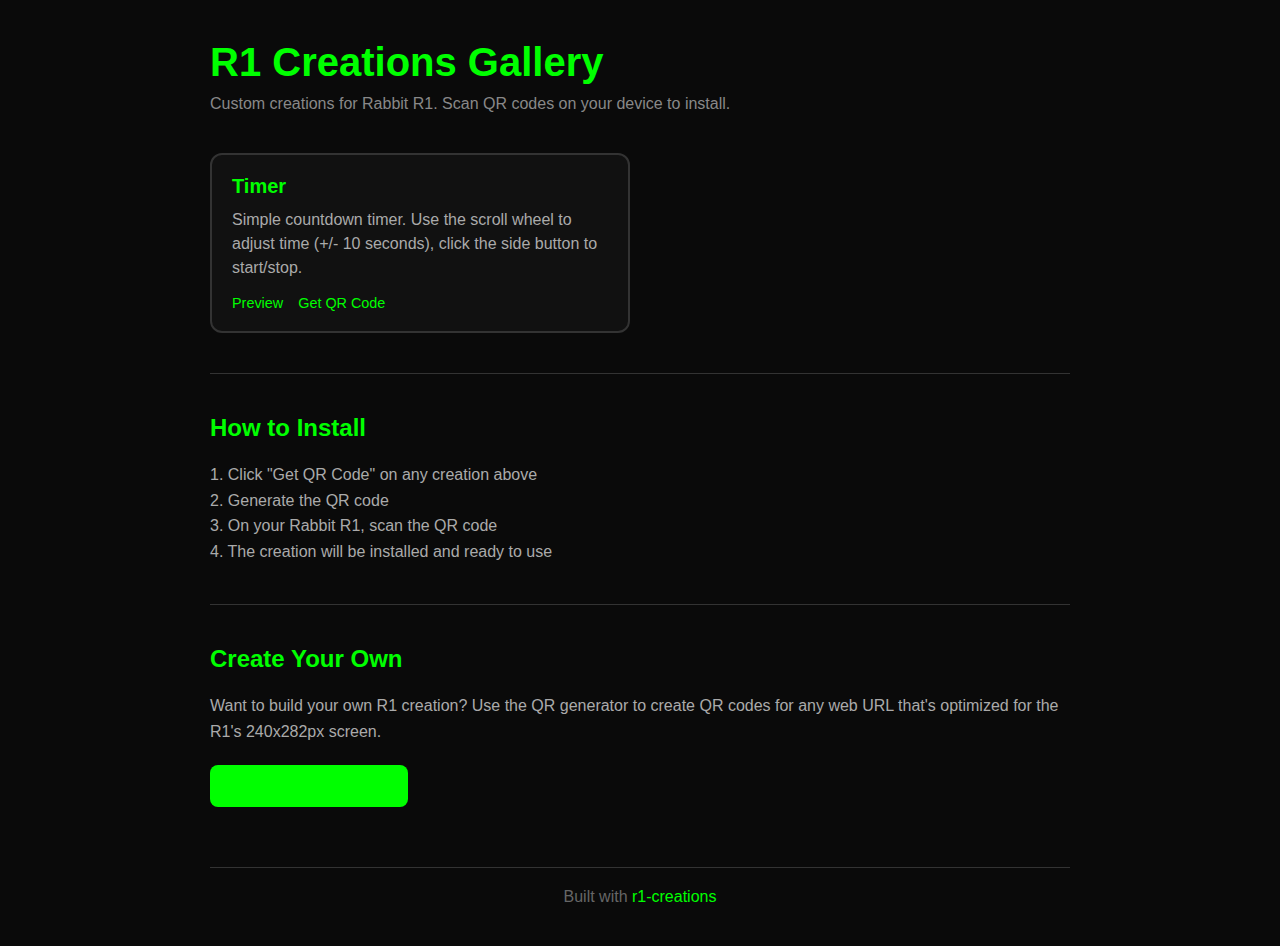
<file: index.html>
<!DOCTYPE html>
<html lang="en">
<head>
    <meta charset="UTF-8">
    <meta name="viewport" content="width=device-width, initial-scale=1.0">
    <title>R1 Creations Gallery</title>
    <style>
        * {
            margin: 0;
            padding: 0;
            box-sizing: border-box;
        }
        body {
            font-family: -apple-system, BlinkMacSystemFont, 'Segoe UI', Roboto, sans-serif;
            max-width: 900px;
            margin: 0 auto;
            padding: 40px 20px;
            background: #0a0a0a;
            color: #fff;
            min-height: 100vh;
        }
        h1 {
            color: #00ff00;
            font-size: 2.5rem;
            margin-bottom: 10px;
        }
        .subtitle {
            color: #888;
            margin-bottom: 40px;
        }
        .creations-grid {
            display: grid;
            grid-template-columns: repeat(auto-fill, minmax(280px, 1fr));
            gap: 20px;
            margin-bottom: 40px;
        }
        .creation-card {
            border: 2px solid #333;
            border-radius: 12px;
            padding: 20px;
            background: #111;
            transition: border-color 0.2s, transform 0.2s;
        }
        .creation-card:hover {
            border-color: #00ff00;
            transform: translateY(-2px);
        }
        .creation-card h3 {
            color: #00ff00;
            margin-bottom: 10px;
            font-size: 1.25rem;
        }
        .creation-card p {
            color: #aaa;
            margin-bottom: 15px;
            line-height: 1.5;
        }
        .creation-links {
            display: flex;
            gap: 15px;
        }
        .creation-links a {
            color: #00ff00;
            text-decoration: none;
            font-size: 0.9rem;
        }
        .creation-links a:hover {
            text-decoration: underline;
        }
        .section {
            margin-top: 40px;
            padding-top: 40px;
            border-top: 1px solid #333;
        }
        .section h2 {
            color: #00ff00;
            margin-bottom: 20px;
        }
        .section p {
            color: #aaa;
            line-height: 1.6;
        }
        .section a {
            color: #00ff00;
        }
        .qr-link {
            display: inline-block;
            margin-top: 20px;
            padding: 12px 24px;
            background: #00ff00;
            color: #000;
            text-decoration: none;
            border-radius: 8px;
            font-weight: 600;
            transition: background 0.2s;
        }
        .qr-link:hover {
            background: #00cc00;
        }
        footer {
            margin-top: 60px;
            padding-top: 20px;
            border-top: 1px solid #333;
            text-align: center;
            color: #666;
        }
        footer a {
            color: #00ff00;
            text-decoration: none;
        }
    </style>
</head>
<body>
    <h1>R1 Creations Gallery</h1>
    <p class="subtitle">Custom creations for Rabbit R1. Scan QR codes on your device to install.</p>

    <div class="creations-grid">
        <div class="creation-card">
            <h3>Timer</h3>
            <p>Simple countdown timer. Use the scroll wheel to adjust time (+/- 10 seconds), click the side button to start/stop.</p>
            <div class="creation-links">
                <a href="creations/timer/">Preview</a>
                <a href="qr/?url=https://ghostfacesama.github.io/r1-creations/creations/timer/&title=Timer&description=Countdown%20timer%20for%20R1">Get QR Code</a>
            </div>
        </div>
    </div>

    <div class="section">
        <h2>How to Install</h2>
        <p>
            1. Click "Get QR Code" on any creation above<br>
            2. Generate the QR code<br>
            3. On your Rabbit R1, scan the QR code<br>
            4. The creation will be installed and ready to use
        </p>
    </div>

    <div class="section">
        <h2>Create Your Own</h2>
        <p>
            Want to build your own R1 creation? Use the QR generator to create QR codes
            for any web URL that's optimized for the R1's 240x282px screen.
        </p>
        <a href="qr/" class="qr-link">Open QR Generator</a>
    </div>

    <footer>
        <p>Built with <a href="https://github.com/ghostfacesama/r1-creations">r1-creations</a></p>
    </footer>
</body>
</html>
</file>
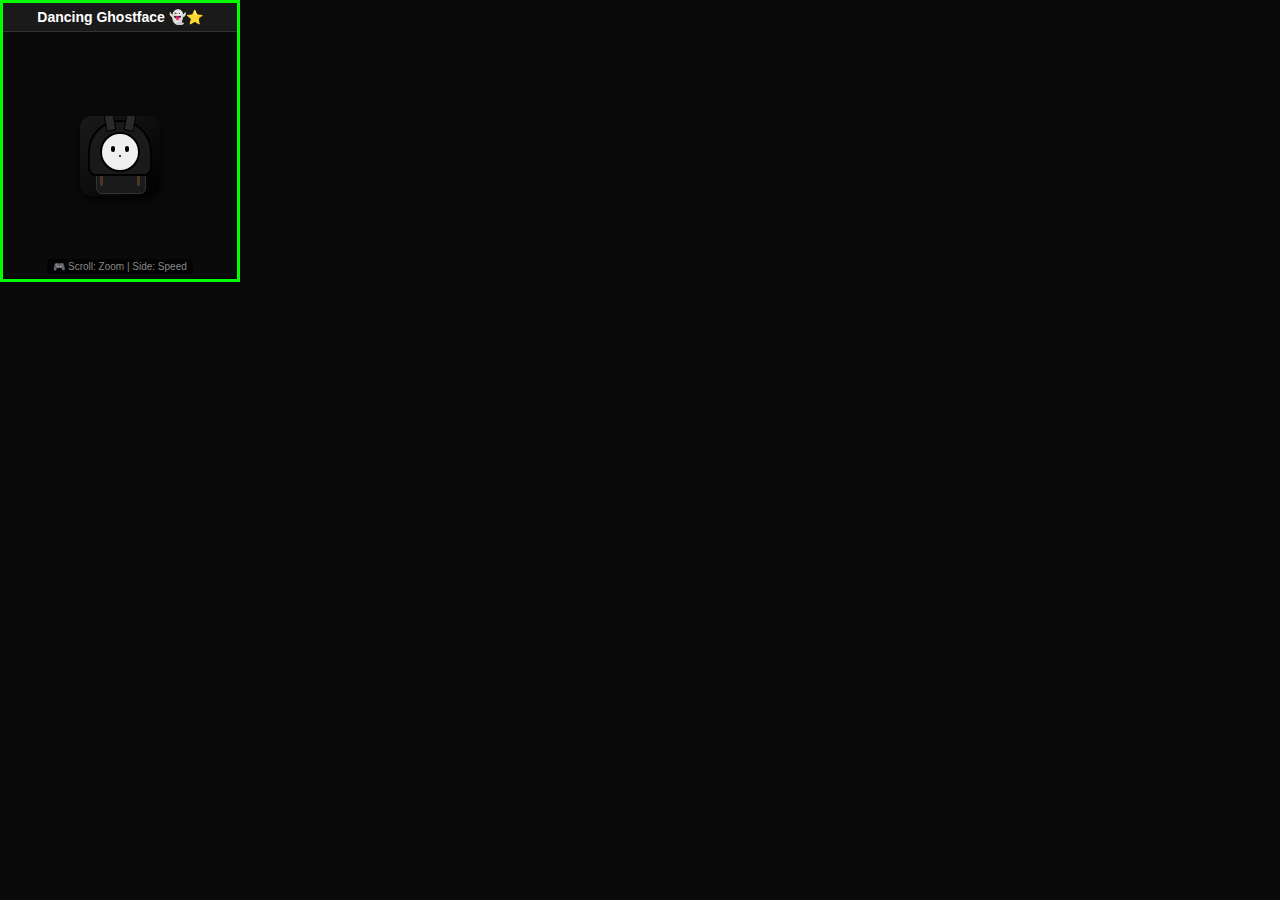
<file: creations/dancing-ghostface/index.html>
<!DOCTYPE html>
<html lang="en">
<head>
    <meta charset="UTF-8">
    <meta name="viewport" content="width=240, initial-scale=1.0, user-scalable=no">
    <title>Dancing Ghostface</title>
    <link rel="stylesheet" href="css/styles.css">
</head>
<body>
    <div id="app">
        <header>
            <h1>Dancing Ghostface 👻⭐</h1>
        </header>
        <main id="content">
            <div class="avatar-container">
                <div class="pixel-avatar">
                    <div class="hair"></div>
                    <div class="face">
                        <div class="eyes">
                            <div class="eye"></div>
                            <div class="eye"></div>
                        </div>
                        <div class="mouth"></div>
                    </div>
                    <div class="arm left"></div>
                    <div class="arm right"></div>
                </div>
            </div>
            <div class="controls">
                <div class="control-text">🎮 Scroll: Zoom | Side: Speed</div>
            </div>
        </main>
    </div>
    <script src="js/app.js"></script>
</body>
</html>
</file>
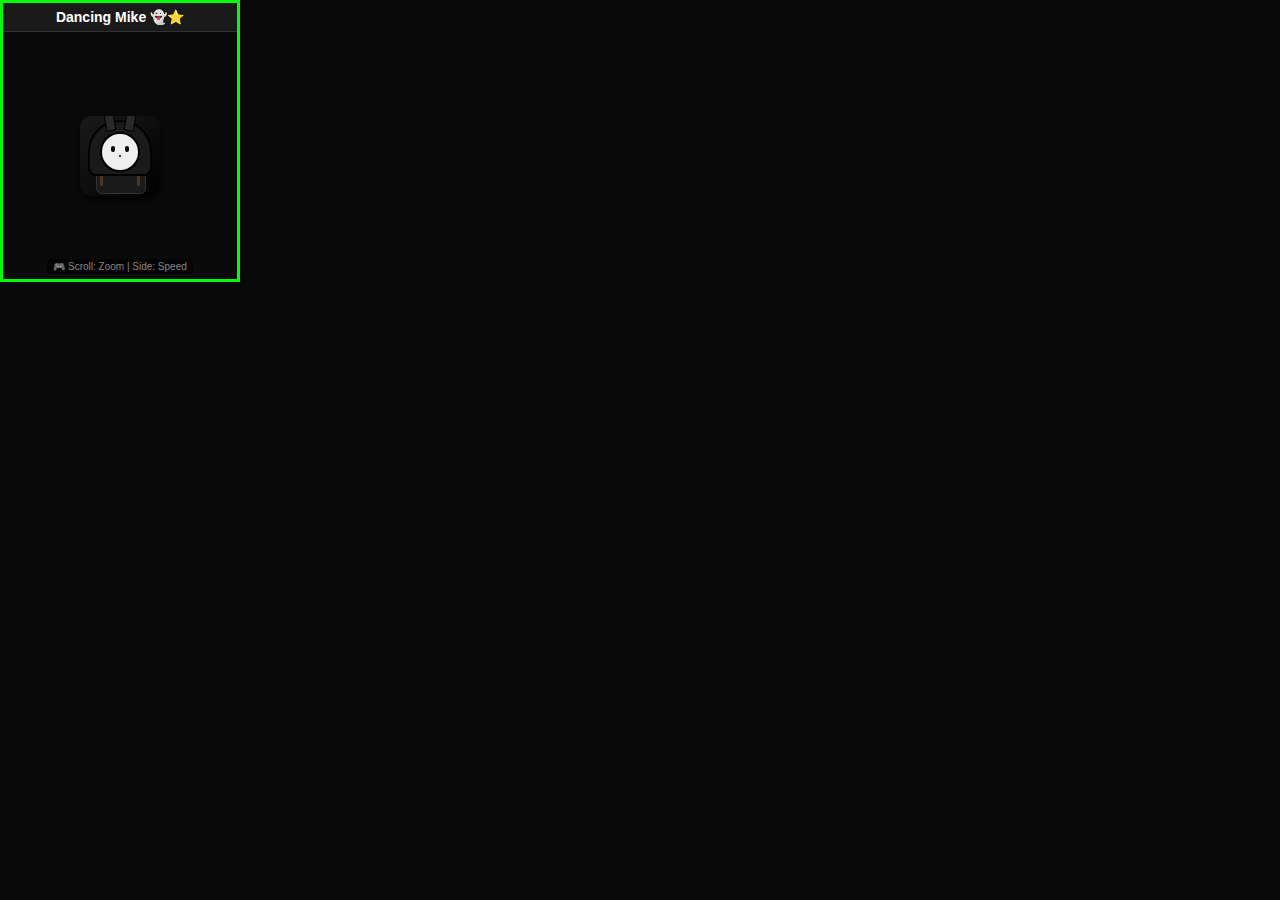
<file: creations/dancing-mike/index.html>
<!DOCTYPE html>
<html lang="en">
<head>
    <meta charset="UTF-8">
    <meta name="viewport" content="width=240, initial-scale=1.0, user-scalable=no">
    <title>Dancing Mike</title>
    <link rel="stylesheet" href="css/styles.css">
</head>
<body>
    <div id="app">
        <header>
            <h1>Dancing Mike 👻⭐</h1>
        </header>
        <main id="content">
            <div class="avatar-container">
                <div class="pixel-avatar">
                    <div class="hair"></div>
                    <div class="face">
                        <div class="eyes">
                            <div class="eye"></div>
                            <div class="eye"></div>
                        </div>
                        <div class="mouth"></div>
                    </div>
                    <div class="arm left"></div>
                    <div class="arm right"></div>
                </div>
            </div>
            <div class="controls">
                <div class="control-text">🎮 Scroll: Zoom | Side: Speed</div>
            </div>
        </main>
    </div>
    <script src="js/app.js"></script>
</body>
</html>
</file>
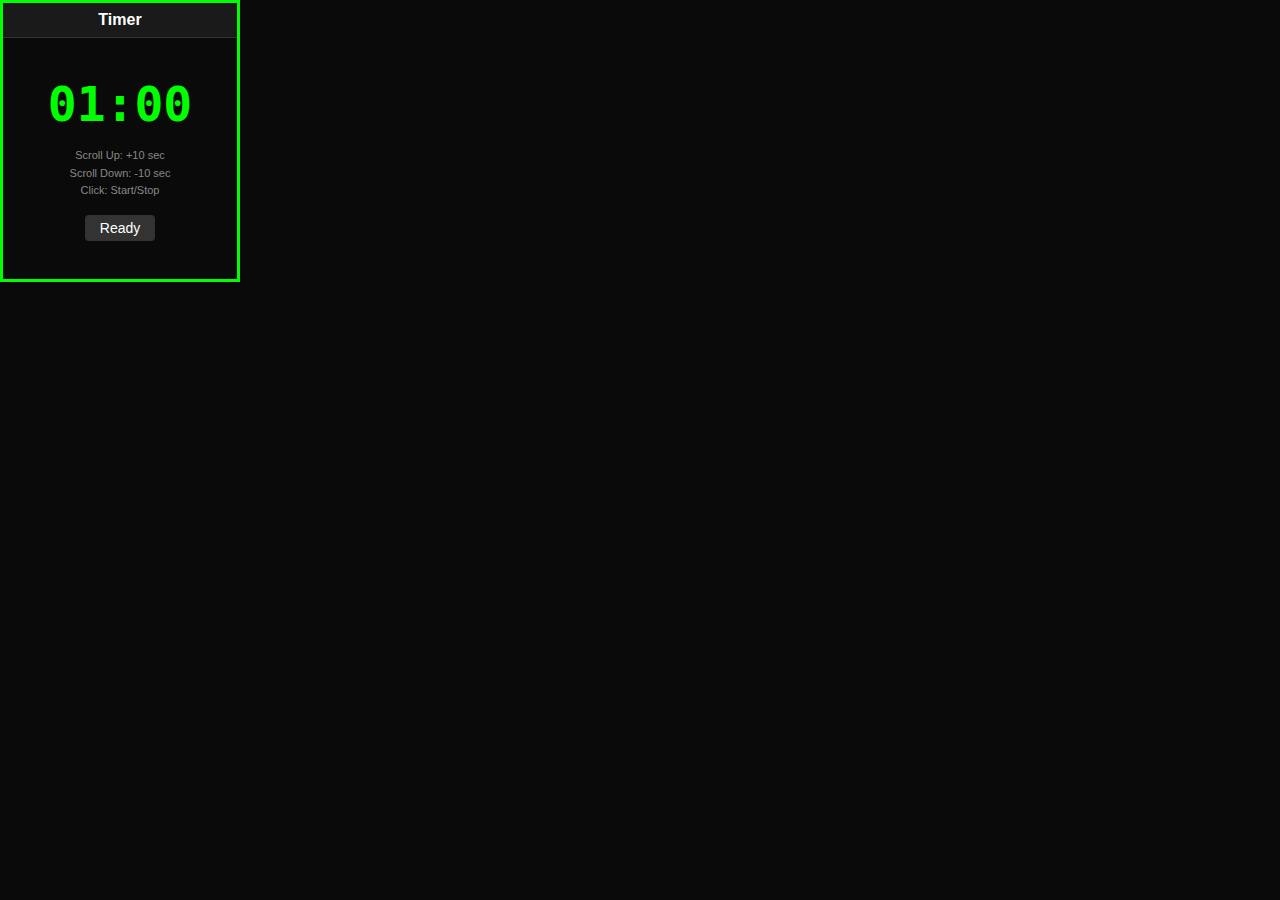
<file: creations/timer/index.html>
<!DOCTYPE html>
<html lang="en">
<head>
    <meta charset="UTF-8">
    <meta name="viewport" content="width=240, initial-scale=1.0, user-scalable=no">
    <title>Timer</title>
    <link rel="stylesheet" href="css/styles.css">
</head>
<body>
    <div id="app">
        <header>
            <h1>Timer</h1>
        </header>
        <main id="content">
            <div id="display">01:00</div>
            <div id="controls">
                <p>Scroll Up: +10 sec</p>
                <p>Scroll Down: -10 sec</p>
                <p>Click: Start/Stop</p>
            </div>
            <div id="status">Ready</div>
        </main>
    </div>
    <script src="js/app.js"></script>
</body>
</html>
</file>
<file: creations/dancing-ghostface/css/styles.css>
* {
    margin: 0;
    padding: 0;
    box-sizing: border-box;
}

body {
    width: 240px;
    height: 282px;
    font-family: -apple-system, BlinkMacSystemFont, 'Segoe UI', Roboto, Arial, sans-serif;
    font-size: 12px;
    background: #0a0a0a;
    color: #fff;
    overflow: hidden;
}

#app {
    width: 100%;
    height: 100%;
    border: 3px solid #00ff00;
    display: flex;
    flex-direction: column;
}

header {
    background: #1a1a1a;
    padding: 6px;
    text-align: center;
    border-bottom: 1px solid #333;
}

header h1 {
    font-size: 14px;
    font-weight: bold;
}

main {
    flex: 1;
    padding: 8px;
    display: flex;
    flex-direction: column;
    align-items: center;
    justify-content: center;
    position: relative;
}

.avatar-container {
    flex: 1;
    display: flex;
    align-items: center;
    justify-content: center;
    transform-origin: center center;
    transition: transform 0.2s ease-out;
}

.pixel-avatar {
    width: 80px;
    height: 80px;
    background: linear-gradient(135deg, #1a1a1a, #000);
    border-radius: 12px;
    position: relative;
    overflow: hidden;
    animation: dance 1.2s ease-in-out infinite;
    box-shadow: 0 4px 8px rgba(0, 0, 0, 0.8);
    image-rendering: pixelated;
    image-rendering: -moz-crisp-edges;
    image-rendering: crisp-edges;
}

/* Hooded face */
.face {
    position: absolute;
    top: 45%;
    left: 50%;
    transform: translate(-50%, -50%);
    width: 50%;
    height: 50%;
    background: #f0f0f0;
    border-radius: 50%;
    z-index: 3;
    animation: headBop 0.6s ease-in-out infinite;
    border: 2px solid #000;
}

/* Hood */
.hair {
    position: absolute;
    top: 5%;
    left: 10%;
    width: 80%;
    height: 70%;
    background: #1a1a1a;
    border-radius: 40px 40px 10px 10px;
    z-index: 2;
    border: 2px solid #000;
}

/* Horns */
.hair::before, .hair::after {
    content: '';
    position: absolute;
    width: 8px;
    height: 15px;
    background: #2a2a2a;
    border: 1px solid #000;
    border-radius: 3px 3px 0 0;
    top: -8px;
    animation: hornSway 1.2s ease-in-out infinite;
}

.hair::before {
    left: 15px;
    transform: rotate(-10deg);
}

.hair::after {
    right: 15px;
    transform: rotate(10deg);
}

.eyes {
    position: absolute;
    top: 35%;
    width: 100%;
    display: flex;
    justify-content: space-between;
    padding: 0 25%;
    box-sizing: border-box;
}

.eye {
    width: 4px;
    height: 6px;
    background: #000;
    border-radius: 2px;
    animation: blink 3s ease-in-out infinite;
}

.mouth {
    position: absolute;
    top: 60%;
    left: 50%;
    transform: translateX(-50%);
    width: 2px;
    height: 2px;
    background: #000;
    border-radius: 50%;
    animation: mouthTwitch 2s ease-in-out infinite;
}

/* Staff (replacing arms) */
.arm {
    position: absolute;
    width: 3px;
    height: 50px;
    background: #4a3728;
    border-radius: 2px;
    top: 25%;
    z-index: 1;
}

.arm.left {
    left: 20px;
    transform-origin: top center;
    animation: staffLeft 1.2s ease-in-out infinite;
}

.arm.right {
    right: 20px;
    transform-origin: top center;
    animation: staffRight 1.2s ease-in-out infinite;
}

/* Pentagram on staff */
.arm.left::before {
    content: '★';
    position: absolute;
    top: -8px;
    left: -4px;
    color: #cc0000;
    font-size: 10px;
    animation: pentragramGlow 2s ease-in-out infinite;
}

/* Body (robed) */
.pixel-avatar::before {
    content: '';
    position: absolute;
    top: 60%;
    left: 20%;
    width: 60%;
    height: 35%;
    background: #1a1a1a;
    border-radius: 6px;
    animation: robeFlow 1.2s ease-in-out infinite;
    border: 1px solid #333;
}

.controls {
    position: absolute;
    bottom: 5px;
    left: 50%;
    transform: translateX(-50%);
    width: 100%;
    text-align: center;
}

.control-text {
    font-size: 10px;
    color: #888;
    background: rgba(0, 0, 0, 0.7);
    padding: 2px 6px;
    border-radius: 4px;
    display: inline-block;
}

/* Animations */
@keyframes dance {
    0% { transform: translateY(0) rotate(0deg) scaleX(1); }
    10% { transform: translateY(-4px) rotate(-2deg) scaleX(0.95); }
    20% { transform: translateY(-8px) rotate(1deg) scaleX(1.05); }
    30% { transform: translateY(-3px) rotate(-1deg) scaleX(0.98); }
    40% { transform: translateY(-6px) rotate(2deg) scaleX(1.02); }
    50% { transform: translateY(-10px) rotate(0deg) scaleX(1); }
    60% { transform: translateY(-4px) rotate(-1deg) scaleX(1.03); }
    70% { transform: translateY(-2px) rotate(2deg) scaleX(0.97); }
    80% { transform: translateY(-5px) rotate(-1deg) scaleX(1.01); }
    90% { transform: translateY(-3px) rotate(1deg) scaleX(0.99); }
    100% { transform: translateY(0) rotate(0deg) scaleX(1); }
}

@keyframes staffLeft {
    0%, 100% { transform: rotate(-15deg) translateY(0); }
    25% { transform: rotate(25deg) translateY(-2px); }
    50% { transform: rotate(35deg) translateY(-3px); }
    75% { transform: rotate(-5deg) translateY(-1px); }
}

@keyframes staffRight {
    0%, 100% { transform: rotate(15deg) translateY(0); }
    25% { transform: rotate(-25deg) translateY(-2px); }
    50% { transform: rotate(-35deg) translateY(-3px); }
    75% { transform: rotate(5deg) translateY(-1px); }
}

@keyframes hornSway {
    0%, 100% { transform: rotate(0deg); }
    50% { transform: rotate(2deg); }
}

@keyframes pentragramGlow {
    0%, 100% { color: #cc0000; text-shadow: 0 0 2px #cc0000; }
    50% { color: #ff3333; text-shadow: 0 0 4px #ff0000; }
}

@keyframes blink {
    0%, 90%, 100% { height: 6px; }
    95% { height: 1px; }
}

@keyframes mouthTwitch {
    0%, 95%, 100% { transform: translateX(-50%) scale(1); }
    97% { transform: translateX(-50%) scale(1.2); }
}

@keyframes headBop {
    0%, 100% { transform: translate(-50%, -50%) rotate(0deg); }
    50% { transform: translate(-50%, -52%) rotate(0.5deg); }
}

@keyframes robeFlow {
    0%, 100% { transform: scaleX(1); }
    50% { transform: scaleX(1.05); }
}

/* Party mode effects */
.party-mode {
    animation: partyPulse 0.3s ease-in-out infinite !important;
    filter: hue-rotate(0deg) saturate(2) !important;
}

@keyframes partyPulse {
    0%, 100% { transform: scale(1); filter: hue-rotate(0deg); }
    50% { transform: scale(1.1); filter: hue-rotate(180deg); }
}

/* Speed variations */
.speed-slow .pixel-avatar,
.speed-slow .arm,
.speed-slow .mouth {
    animation-duration: 2.4s !important;
}

.speed-fast .pixel-avatar,
.speed-fast .arm,
.speed-fast .mouth {
    animation-duration: 0.6s !important;
}
</file>
<file: creations/dancing-mike/css/styles.css>
* {
    margin: 0;
    padding: 0;
    box-sizing: border-box;
}

body {
    width: 240px;
    height: 282px;
    font-family: -apple-system, BlinkMacSystemFont, 'Segoe UI', Roboto, Arial, sans-serif;
    font-size: 12px;
    background: #0a0a0a;
    color: #fff;
    overflow: hidden;
}

#app {
    width: 100%;
    height: 100%;
    border: 3px solid #00ff00;
    display: flex;
    flex-direction: column;
}

header {
    background: #1a1a1a;
    padding: 6px;
    text-align: center;
    border-bottom: 1px solid #333;
}

header h1 {
    font-size: 14px;
    font-weight: bold;
}

main {
    flex: 1;
    padding: 8px;
    display: flex;
    flex-direction: column;
    align-items: center;
    justify-content: center;
    position: relative;
}

.avatar-container {
    flex: 1;
    display: flex;
    align-items: center;
    justify-content: center;
    transform-origin: center center;
    transition: transform 0.2s ease-out;
}

.pixel-avatar {
    width: 80px;
    height: 80px;
    background: linear-gradient(135deg, #1a1a1a, #000);
    border-radius: 12px;
    position: relative;
    overflow: hidden;
    animation: dance 1.2s ease-in-out infinite;
    box-shadow: 0 4px 8px rgba(0, 0, 0, 0.8);
    image-rendering: pixelated;
    image-rendering: -moz-crisp-edges;
    image-rendering: crisp-edges;
}

/* Hooded face */
.face {
    position: absolute;
    top: 45%;
    left: 50%;
    transform: translate(-50%, -50%);
    width: 50%;
    height: 50%;
    background: #f0f0f0;
    border-radius: 50%;
    z-index: 3;
    animation: headBop 0.6s ease-in-out infinite;
    border: 2px solid #000;
}

/* Hood */
.hair {
    position: absolute;
    top: 5%;
    left: 10%;
    width: 80%;
    height: 70%;
    background: #1a1a1a;
    border-radius: 40px 40px 10px 10px;
    z-index: 2;
    border: 2px solid #000;
}

/* Horns */
.hair::before, .hair::after {
    content: '';
    position: absolute;
    width: 8px;
    height: 15px;
    background: #2a2a2a;
    border: 1px solid #000;
    border-radius: 3px 3px 0 0;
    top: -8px;
    animation: hornSway 1.2s ease-in-out infinite;
}

.hair::before {
    left: 15px;
    transform: rotate(-10deg);
}

.hair::after {
    right: 15px;
    transform: rotate(10deg);
}

.eyes {
    position: absolute;
    top: 35%;
    width: 100%;
    display: flex;
    justify-content: space-between;
    padding: 0 25%;
    box-sizing: border-box;
}

.eye {
    width: 4px;
    height: 6px;
    background: #000;
    border-radius: 2px;
    animation: blink 3s ease-in-out infinite;
}

.mouth {
    position: absolute;
    top: 60%;
    left: 50%;
    transform: translateX(-50%);
    width: 2px;
    height: 2px;
    background: #000;
    border-radius: 50%;
    animation: mouthTwitch 2s ease-in-out infinite;
}

/* Staff (replacing arms) */
.arm {
    position: absolute;
    width: 3px;
    height: 50px;
    background: #4a3728;
    border-radius: 2px;
    top: 25%;
    z-index: 1;
}

.arm.left {
    left: 20px;
    transform-origin: top center;
    animation: staffLeft 1.2s ease-in-out infinite;
}

.arm.right {
    right: 20px;
    transform-origin: top center;
    animation: staffRight 1.2s ease-in-out infinite;
}

/* Pentagram on staff */
.arm.left::before {
    content: '★';
    position: absolute;
    top: -8px;
    left: -4px;
    color: #cc0000;
    font-size: 10px;
    animation: pentragramGlow 2s ease-in-out infinite;
}

/* Body (robed) */
.pixel-avatar::before {
    content: '';
    position: absolute;
    top: 60%;
    left: 20%;
    width: 60%;
    height: 35%;
    background: #1a1a1a;
    border-radius: 6px;
    animation: robeFlow 1.2s ease-in-out infinite;
    border: 1px solid #333;
}

.controls {
    position: absolute;
    bottom: 5px;
    left: 50%;
    transform: translateX(-50%);
    width: 100%;
    text-align: center;
}

.control-text {
    font-size: 10px;
    color: #888;
    background: rgba(0, 0, 0, 0.7);
    padding: 2px 6px;
    border-radius: 4px;
    display: inline-block;
}

/* Animations */
@keyframes dance {
    0% { transform: translateY(0) rotate(0deg) scaleX(1); }
    10% { transform: translateY(-4px) rotate(-2deg) scaleX(0.95); }
    20% { transform: translateY(-8px) rotate(1deg) scaleX(1.05); }
    30% { transform: translateY(-3px) rotate(-1deg) scaleX(0.98); }
    40% { transform: translateY(-6px) rotate(2deg) scaleX(1.02); }
    50% { transform: translateY(-10px) rotate(0deg) scaleX(1); }
    60% { transform: translateY(-4px) rotate(-1deg) scaleX(1.03); }
    70% { transform: translateY(-2px) rotate(2deg) scaleX(0.97); }
    80% { transform: translateY(-5px) rotate(-1deg) scaleX(1.01); }
    90% { transform: translateY(-3px) rotate(1deg) scaleX(0.99); }
    100% { transform: translateY(0) rotate(0deg) scaleX(1); }
}

@keyframes staffLeft {
    0%, 100% { transform: rotate(-15deg) translateY(0); }
    25% { transform: rotate(25deg) translateY(-2px); }
    50% { transform: rotate(35deg) translateY(-3px); }
    75% { transform: rotate(-5deg) translateY(-1px); }
}

@keyframes staffRight {
    0%, 100% { transform: rotate(15deg) translateY(0); }
    25% { transform: rotate(-25deg) translateY(-2px); }
    50% { transform: rotate(-35deg) translateY(-3px); }
    75% { transform: rotate(5deg) translateY(-1px); }
}

@keyframes hornSway {
    0%, 100% { transform: rotate(0deg); }
    50% { transform: rotate(2deg); }
}

@keyframes pentragramGlow {
    0%, 100% { color: #cc0000; text-shadow: 0 0 2px #cc0000; }
    50% { color: #ff3333; text-shadow: 0 0 4px #ff0000; }
}

@keyframes blink {
    0%, 90%, 100% { height: 6px; }
    95% { height: 1px; }
}

@keyframes mouthTwitch {
    0%, 95%, 100% { transform: translateX(-50%) scale(1); }
    97% { transform: translateX(-50%) scale(1.2); }
}

@keyframes headBop {
    0%, 100% { transform: translate(-50%, -50%) rotate(0deg); }
    50% { transform: translate(-50%, -52%) rotate(0.5deg); }
}

@keyframes robeFlow {
    0%, 100% { transform: scaleX(1); }
    50% { transform: scaleX(1.05); }
}

/* Party mode effects */
.party-mode {
    animation: partyPulse 0.3s ease-in-out infinite !important;
    filter: hue-rotate(0deg) saturate(2) !important;
}

@keyframes partyPulse {
    0%, 100% { transform: scale(1); filter: hue-rotate(0deg); }
    50% { transform: scale(1.1); filter: hue-rotate(180deg); }
}

/* Speed variations */
.speed-slow .pixel-avatar,
.speed-slow .arm,
.speed-slow .mouth {
    animation-duration: 2.4s !important;
}

.speed-fast .pixel-avatar,
.speed-fast .arm,
.speed-fast .mouth {
    animation-duration: 0.6s !important;
}
</file>
<file: creations/timer/css/styles.css>
* {
    margin: 0;
    padding: 0;
    box-sizing: border-box;
}

body {
    width: 240px;
    height: 282px;
    font-family: -apple-system, BlinkMacSystemFont, 'Segoe UI', Roboto, Arial, sans-serif;
    background: #0a0a0a;
    color: #fff;
    overflow: hidden;
}

#app {
    width: 100%;
    height: 100%;
    border: 3px solid #00ff00;
    display: flex;
    flex-direction: column;
}

header {
    background: #1a1a1a;
    padding: 8px;
    text-align: center;
    border-bottom: 1px solid #333;
}

header h1 {
    font-size: 16px;
    font-weight: bold;
}

main {
    flex: 1;
    padding: 10px;
    display: flex;
    flex-direction: column;
    align-items: center;
    justify-content: center;
    gap: 15px;
}

#display {
    font-size: 48px;
    font-weight: bold;
    font-family: monospace;
    color: #00ff00;
}

#controls {
    font-size: 11px;
    color: #888;
    text-align: center;
    line-height: 1.6;
}

#status {
    font-size: 14px;
    padding: 5px 15px;
    background: #333;
    border-radius: 4px;
}

#status.running {
    background: #00ff00;
    color: #000;
}
</file>
